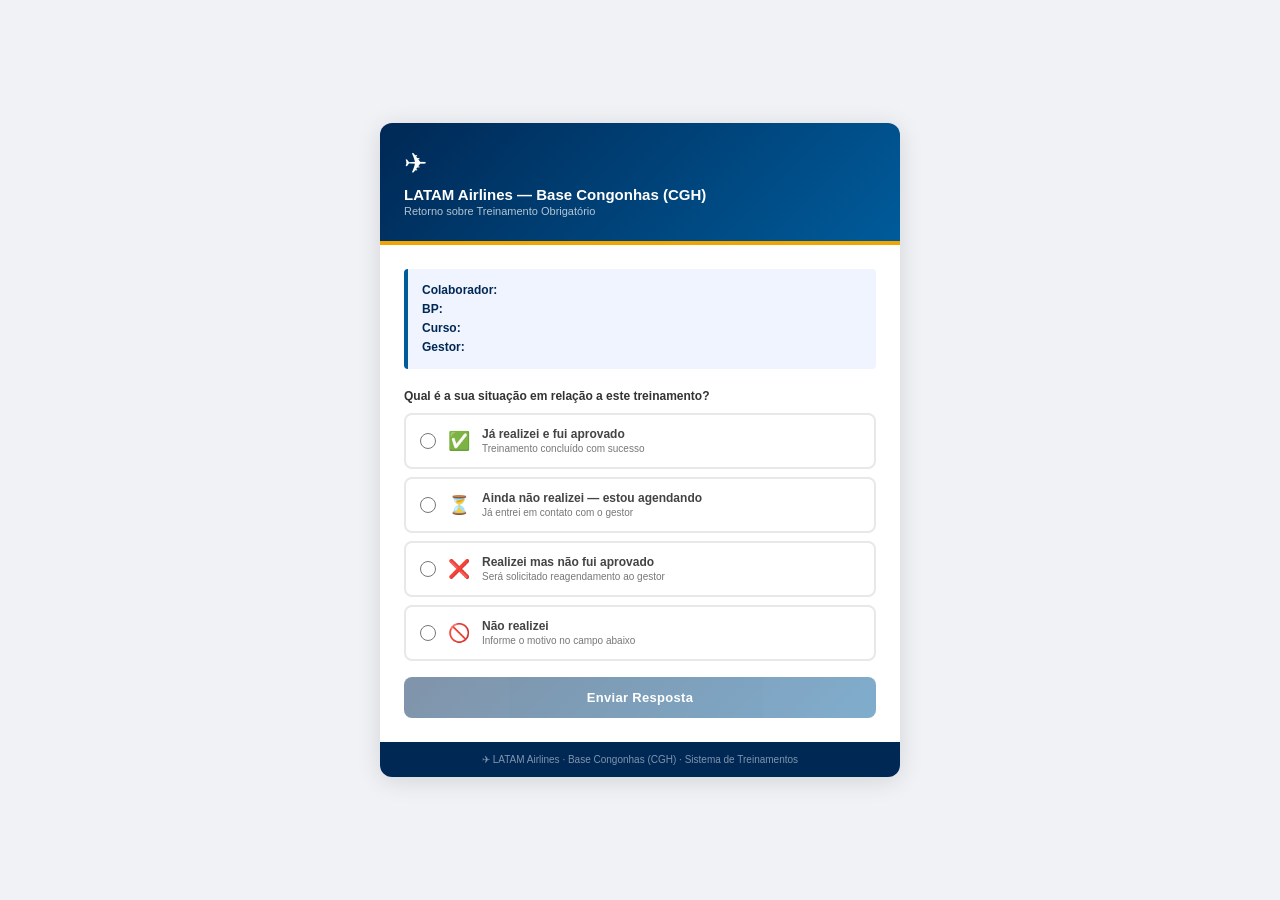
<file: formulario.html>
<!DOCTYPE html>
<html lang="pt-BR">
<head>
<meta charset="UTF-8">
<meta name="viewport" content="width=device-width, initial-scale=1.0">
<title>LATAM CGH — Retorno de Treinamento</title>
<style>
  *, *::before, *::after { box-sizing: border-box; margin: 0; padding: 0; }

  body {
    font-family: 'Segoe UI', Arial, sans-serif;
    background: #f0f2f5;
    min-height: 100vh;
    display: flex;
    flex-direction: column;
    align-items: center;
    justify-content: center;
    padding: 20px;
  }

  .card {
    background: #fff;
    border-radius: 12px;
    box-shadow: 0 4px 24px rgba(0,0,0,.12);
    max-width: 520px;
    width: 100%;
    overflow: hidden;
  }

  .header {
    background: linear-gradient(135deg, #002855 0%, #005B9A 100%);
    padding: 24px;
    color: #fff;
    border-bottom: 4px solid #F0A500;
  }

  .header-logo { font-size: 28px; margin-bottom: 6px; }
  .header h1  { font-size: 15px; font-weight: 700; margin-bottom: 2px; }
  .header p   { font-size: 11px; opacity: .7; }

  .body { padding: 24px; }

  .info-box {
    background: #f0f4ff;
    border-left: 4px solid #005B9A;
    border-radius: 4px;
    padding: 12px 14px;
    margin-bottom: 20px;
    font-size: 12px;
    color: #333;
    line-height: 1.6;
  }

  .info-box strong { color: #002855; }

  .label {
    font-size: 12px;
    font-weight: 700;
    color: #333;
    margin-bottom: 10px;
    display: block;
  }

  .opcoes { display: flex; flex-direction: column; gap: 8px; margin-bottom: 16px; }

  .opcao {
    display: flex;
    align-items: center;
    gap: 12px;
    padding: 12px 14px;
    border: 2px solid #e8e8e8;
    border-radius: 8px;
    cursor: pointer;
    transition: border-color .15s, background .15s;
    font-size: 12px;
    color: #444;
  }

  .opcao:hover { border-color: #005B9A; background: #f0f4ff; }

  .opcao.selected { border-color: #005B9A; background: #E3F0FB; color: #002855; font-weight: 600; }
  .opcao.selected-green  { border-color: #217346; background: #E6F4EA; color: #217346; font-weight: 600; }
  .opcao.selected-red    { border-color: #C00000; background: #FEE8E8; color: #C00000; font-weight: 600; }
  .opcao.selected-orange { border-color: #E36C09; background: #FEF3E2; color: #E36C09; font-weight: 600; }

  .opcao input[type="radio"] { accent-color: #005B9A; width: 16px; height: 16px; flex-shrink: 0; }
  .opcao-icon { font-size: 18px; flex-shrink: 0; }

  .obs-group {
    display: none;
    margin-bottom: 16px;
  }

  .obs-group.visible { display: block; }

  .obs-group textarea {
    width: 100%;
    min-height: 90px;
    border: 2px solid #e8e8e8;
    border-radius: 6px;
    padding: 10px 12px;
    font-size: 12px;
    font-family: inherit;
    resize: vertical;
    outline: none;
    transition: border-color .15s;
  }

  .obs-group textarea:focus { border-color: #005B9A; }

  .obs-group .obs-label {
    font-size: 11px;
    font-weight: 700;
    color: #C00000;
    margin-bottom: 6px;
    display: block;
  }

  .btn-submit {
    width: 100%;
    padding: 13px;
    background: linear-gradient(135deg, #002855, #005B9A);
    color: #fff;
    border: none;
    border-radius: 8px;
    font-size: 13px;
    font-weight: 700;
    cursor: pointer;
    transition: opacity .15s;
    letter-spacing: .3px;
  }

  .btn-submit:hover { opacity: .9; }
  .btn-submit:disabled { opacity: .5; cursor: not-allowed; }

  /* Tela de sucesso */
  .success {
    display: none;
    text-align: center;
    padding: 32px 24px;
  }

  .success.visible { display: block; }
  .body.hidden { display: none; }

  .success-icon { font-size: 52px; margin-bottom: 14px; }
  .success h2   { font-size: 16px; color: #002855; margin-bottom: 8px; }
  .success p    { font-size: 12px; color: #666; line-height: 1.6; }

  /* Tela de erro */
  .erro-box {
    display: none;
    background: #FEE8E8;
    border: 1px solid #C00000;
    border-radius: 6px;
    padding: 10px 14px;
    font-size: 11px;
    color: #C00000;
    margin-bottom: 12px;
  }
  .erro-box.visible { display: block; }

  /* Loading */
  .loading { display: none; text-align: center; padding: 10px; }
  .loading.visible { display: block; }
  .spinner {
    display: inline-block; width: 20px; height: 20px;
    border: 2px solid #ddd; border-top-color: #005B9A;
    border-radius: 50%; animation: spin .6s linear infinite;
  }
  @keyframes spin { to { transform: rotate(360deg); } }

  .footer {
    background: #002855;
    padding: 12px;
    text-align: center;
    font-size: 10px;
    color: rgba(255,255,255,.5);
  }
</style>
</head>
<body>

<div class="card">
  <div class="header">
    <div class="header-logo">✈</div>
    <h1>LATAM Airlines — Base Congonhas (CGH)</h1>
    <p>Retorno sobre Treinamento Obrigatório</p>
  </div>

  <!-- Corpo do formulário -->
  <div class="body" id="form-body">

    <div class="info-box" id="info-colab">
      Carregando informações...
    </div>

    <div class="erro-box" id="erro-box"></div>

    <span class="label">Qual é a sua situação em relação a este treinamento?</span>

    <div class="opcoes">

      <label class="opcao" id="op1" onclick="selecionarOpcao('aprovado', this)">
        <input type="radio" name="situacao" value="aprovado">
        <span class="opcao-icon">✅</span>
        <div>
          <strong>Já realizei e fui aprovado</strong><br>
          <span style="font-size:10px;color:#777">Treinamento concluído com sucesso</span>
        </div>
      </label>

      <label class="opcao" id="op2" onclick="selecionarOpcao('agendando', this)">
        <input type="radio" name="situacao" value="agendando">
        <span class="opcao-icon">⏳</span>
        <div>
          <strong>Ainda não realizei — estou agendando</strong><br>
          <span style="font-size:10px;color:#777">Já entrei em contato com o gestor</span>
        </div>
      </label>

      <label class="opcao" id="op3" onclick="selecionarOpcao('nao_aprovado', this)">
        <input type="radio" name="situacao" value="nao_aprovado">
        <span class="opcao-icon">❌</span>
        <div>
          <strong>Realizei mas não fui aprovado</strong><br>
          <span style="font-size:10px;color:#777">Será solicitado reagendamento ao gestor</span>
        </div>
      </label>

      <label class="opcao" id="op4" onclick="selecionarOpcao('nao_realizou', this)">
        <input type="radio" name="situacao" value="nao_realizou">
        <span class="opcao-icon">🚫</span>
        <div>
          <strong>Não realizei</strong><br>
          <span style="font-size:10px;color:#777">Informe o motivo no campo abaixo</span>
        </div>
      </label>

    </div>


    <!-- Campo de certificado (visível para aprovado) -->
    <div class="cert-group" id="cert-group" style="display:none;margin-bottom:16px">
      <span class="obs-label" style="color:#217346">📄 Anexe o certificado do treinamento:</span>
      <div id="cert-drop" style="
        border: 2px dashed #217346;
        border-radius: 8px;
        padding: 20px;
        text-align: center;
        cursor: pointer;
        background: #f0fff4;
        margin-top: 6px;
        transition: background .15s;
      " onclick="document.getElementById('cert-input').click()"
         ondragover="event.preventDefault();this.style.background='#d4edda'"
         ondragleave="this.style.background='#f0fff4'"
         ondrop="handleDrop(event)">
        <div style="font-size:28px;margin-bottom:6px">📄</div>
        <div style="font-size:12px;color:#217346;font-weight:600">Clique para selecionar ou arraste o arquivo</div>
        <div style="font-size:10px;color:#777;margin-top:4px">PDF, JPG ou PNG · Máximo 10MB</div>
      </div>
      <input type="file" id="cert-input" accept=".pdf,.jpg,.jpeg,.png" style="display:none" onchange="handleFile(this.files[0])">
      <div id="cert-preview" style="display:none;margin-top:10px;padding:10px 14px;background:#e6f4ea;border-radius:6px;border:1px solid #217346;font-size:12px;color:#217346;display:flex;align-items:center;gap:8px">
        <span style="font-size:18px">✅</span>
        <div>
          <div id="cert-filename" style="font-weight:600"></div>
          <div id="cert-filesize" style="font-size:10px;color:#555"></div>
        </div>
        <button onclick="removerArquivo()" style="margin-left:auto;background:none;border:none;cursor:pointer;color:#C00000;font-size:16px">✕</button>
      </div>
    </div>
    <!-- Campo observação (visível para nao_aprovado e nao_realizou) -->
    <div class="obs-group" id="obs-group">
      <span class="obs-label" id="obs-label">⚠️ Campo obrigatório — informe o motivo:</span>
      <textarea id="obs-text" placeholder="Descreva o motivo..."></textarea>
    </div>

    <div class="loading" id="loading">
      <div class="spinner"></div>
      <p style="font-size:11px;color:#666;margin-top:6px">Enviando resposta...</p>
    </div>

    <button class="btn-submit" id="btn-submit" onclick="enviarResposta()" disabled>
      Enviar Resposta
    </button>

  </div>

  <!-- Tela de sucesso -->
  <div class="success" id="success-screen">
    <div class="success-icon" id="success-icon">✅</div>
    <h2 id="success-title">Resposta enviada com sucesso!</h2>
    <p id="success-msg">Obrigado pelo retorno. Sua resposta foi registrada e o gestor foi notificado.</p>
  </div>

  <div class="footer">
    ✈ LATAM Airlines · Base Congonhas (CGH) · Sistema de Treinamentos
  </div>
</div>

<script>
// ── Parâmetros da URL ──────────────────────────────────────────
const params = new URLSearchParams(window.location.search);
const bp       = params.get('bp')    || '';
const nome     = params.get('nome')  || '';
const curso    = params.get('curso') || '';
const gestor   = params.get('gestor')|| '';
const emailG   = params.get('eg')    || '';
const token    = params.get('token') || '';

// URL do Google Apps Script Web App (será preenchida após o deploy)
const WEBAPP_URL = params.get('webapp') || 'https://script.google.com/macros/s/AKfycbx8KSTM9hC0MenYQluCiyntOkPYrtFd5oy-hXrgbbYkxY4XN-XK5Xw8sc0xVTkBIGSxnw/exec';

// ── Preenche informações ───────────────────────────────────────
document.getElementById('info-colab').innerHTML = `
  <strong>Colaborador:</strong> ${decodeURIComponent(nome)}<br>
  <strong>BP:</strong> ${bp}<br>
  <strong>Curso:</strong> <strong style="color:#002855">${decodeURIComponent(curso)}</strong><br>
  <strong>Gestor:</strong> ${decodeURIComponent(gestor)}
`;

// ── Seleção de opção ───────────────────────────────────────────
let opcaoSelecionada = '';

function selecionarOpcao(valor, el) {
  opcaoSelecionada = valor;

  // Remove seleção anterior
  document.querySelectorAll('.opcao').forEach(o => {
    o.classList.remove('selected', 'selected-green', 'selected-red', 'selected-orange');
  });

  // Aplica classe correta
  const cls = valor === 'aprovado'    ? 'selected-green'
            : valor === 'nao_aprovado' ? 'selected-red'
            : valor === 'agendando'    ? 'selected'
            : 'selected-orange';
  el.classList.add(cls);

  // Mostra/esconde campo de observação
  const obsGroup = document.getElementById('obs-group');
  const obsLabel = document.getElementById('obs-label');
  if (valor === 'nao_realizou') {
    obsGroup.classList.add('visible');
    obsLabel.textContent = '🚫 Obrigatório — informe o motivo pelo qual não realizou:';
    document.getElementById('obs-text').placeholder = 'Ex: Estava de férias, licença médica, falta de turma disponível...';
  } else if (valor === 'nao_aprovado') {
    obsGroup.classList.add('visible');
    obsLabel.textContent = '❌ Opcional — deseja adicionar alguma observação?';
    document.getElementById('obs-text').placeholder = 'Ex: Dificuldade no conteúdo, problema técnico no sistema...';
  } else {
    obsGroup.classList.remove('visible');
    document.getElementById('obs-text').value = '';
  }

  // Mostra/esconde campo de certificado
  const certGroup = document.getElementById('cert-group');
  if (valor === 'aprovado') {
    certGroup.style.display = 'block';
  } else {
    certGroup.style.display = 'none';
    removerArquivo();
  }

  document.getElementById('btn-submit').disabled = false;
  document.getElementById('erro-box').classList.remove('visible');
}

// ── Envio da resposta ─────────────────────────────────────────
async function enviarResposta() {
  const obs = document.getElementById('obs-text').value.trim();

  // Validação
  if (opcaoSelecionada === 'nao_realizou' && !obs) {
    const erroBox = document.getElementById('erro-box');
    erroBox.textContent = '⚠️ Por favor, informe o motivo pelo qual não realizou o treinamento.';
    erroBox.classList.add('visible');
    return;
  }

  // Mostra loading
  document.getElementById('loading').classList.add('visible');
  document.getElementById('btn-submit').disabled = true;
  document.getElementById('erro-box').classList.remove('visible');

  // Arquivo de certificado selecionado
  let arquivoCert = null;
  let arquivoCertBase64 = null;

  function handleFile(file) {
    if (!file) return;
    if (file.size > 10 * 1024 * 1024) {
      alert('Arquivo muito grande. Máximo permitido: 10MB');
      return;
    }
    arquivoCert = file;
    const reader = new FileReader();
    reader.onload = (e) => {
      arquivoCertBase64 = e.target.result.split(',')[1]; // remove "data:...;base64,"
    };
    reader.readAsDataURL(file);

    document.getElementById('cert-preview').style.display = 'flex';
    document.getElementById('cert-filename').textContent = file.name;
    document.getElementById('cert-filesize').textContent = (file.size / 1024).toFixed(1) + ' KB';
    document.getElementById('cert-drop').style.display = 'none';
  }

  function handleDrop(event) {
    event.preventDefault();
    document.getElementById('cert-drop').style.background = '#f0fff4';
    const file = event.dataTransfer.files[0];
    if (file) handleFile(file);
  }

  function removerArquivo() {
    arquivoCert = null;
    arquivoCertBase64 = null;
    document.getElementById('cert-input').value = '';
    document.getElementById('cert-preview').style.display = 'none';
    document.getElementById('cert-drop').style.display = 'block';
  }

  const payload = {
    bp, nome: decodeURIComponent(nome),
    curso: decodeURIComponent(curso),
    gestor: decodeURIComponent(gestor),
    email_gestor: decodeURIComponent(emailG),
    situacao: opcaoSelecionada,
    observacao: obs,
    token,
    data_resposta: new Date().toLocaleDateString('pt-BR'),
    hora_resposta: new Date().toLocaleTimeString('pt-BR'),
    cert_nome: arquivoCert ? arquivoCert.name : '',
    cert_tipo: arquivoCert ? arquivoCert.type : '',
    cert_base64: arquivoCertBase64 || ''
  };

  try {
    if (WEBAPP_URL) {
      // Envia via GET com parâmetros na URL
      const urlParams = new URLSearchParams({
        bp:            payload.bp,
        nome:          payload.nome,
        curso:         payload.curso,
        gestor:        payload.gestor,
        eg:            payload.email_gestor,
        situacao:      payload.situacao,
        observacao:    payload.observacao,
        token:         payload.token,
        data_resposta: payload.data_resposta,
        hora_resposta: payload.hora_resposta,
        cert_nome:     payload.cert_nome,
        cert_tipo:     payload.cert_tipo
      });

      const urlGet = WEBAPP_URL + '?' + urlParams.toString();

      // Se tem certificado, envia via POST para incluir o arquivo
      if (payload.cert_base64 && payload.cert_base64.length > 0) {
        const body = JSON.stringify({
          ...Object.fromEntries(urlParams),
          cert_base64: payload.cert_base64
        });
        fetch(WEBAPP_URL, {
          method: 'POST',
          mode: 'no-cors',
          headers: { 'Content-Type': 'application/json' },
          body: body
        }).catch(() => {});
      } else {
        // Sem certificado: usa GET normal
        const img = new Image();
        img.src = urlGet;
        fetch(urlGet, { method: 'GET', mode: 'no-cors' }).catch(() => {});
      }
    }

    // Aguarda 1.5 segundos e mostra sucesso
    setTimeout(() => mostrarSucesso(opcaoSelecionada, obs), 1500);

  } catch (err) {
    mostrarSucesso(opcaoSelecionada, obs);
  }
}

function mostrarSucesso(situacao, obs) {
  document.getElementById('form-body').classList.add('hidden');
  const s = document.getElementById('success-screen');
  s.classList.add('visible');

  if (situacao === 'aprovado') {
    document.getElementById('success-icon').textContent = '✅';
    document.getElementById('success-title').textContent = 'Ótimo! Treinamento concluído!';
    document.getElementById('success-msg').textContent = arquivoCert
      ? 'Parabéns! Seu certificado foi enviado e registrado com sucesso. Seu gestor foi notificado.'
      : 'Parabéns pela conclusão do treinamento. Seu gestor foi notificado do seu aproveitamento.';
  } else if (situacao === 'nao_aprovado') {
    document.getElementById('success-icon').textContent = '📅';
    document.getElementById('success-title').textContent = 'Resposta registrada!';
    document.getElementById('success-msg').textContent = 'Seu gestor será notificado para providenciar o reagendamento do treinamento o mais breve possível.';
  } else if (situacao === 'agendando') {
    document.getElementById('success-icon').textContent = '⏳';
    document.getElementById('success-title').textContent = 'Resposta registrada!';
    document.getElementById('success-msg').textContent = 'Ótimo! Continue o agendamento com seu gestor. Lembre-se de realizá-lo dentro do prazo.';
  } else {
    document.getElementById('success-icon').textContent = '📋';
    document.getElementById('success-title').textContent = 'Resposta registrada!';
    document.getElementById('success-msg').textContent = 'Seu motivo foi registrado. Entre em contato com seu gestor para regularizar a situação.';
  }
}
</script>

</body>
</html>
</file>
